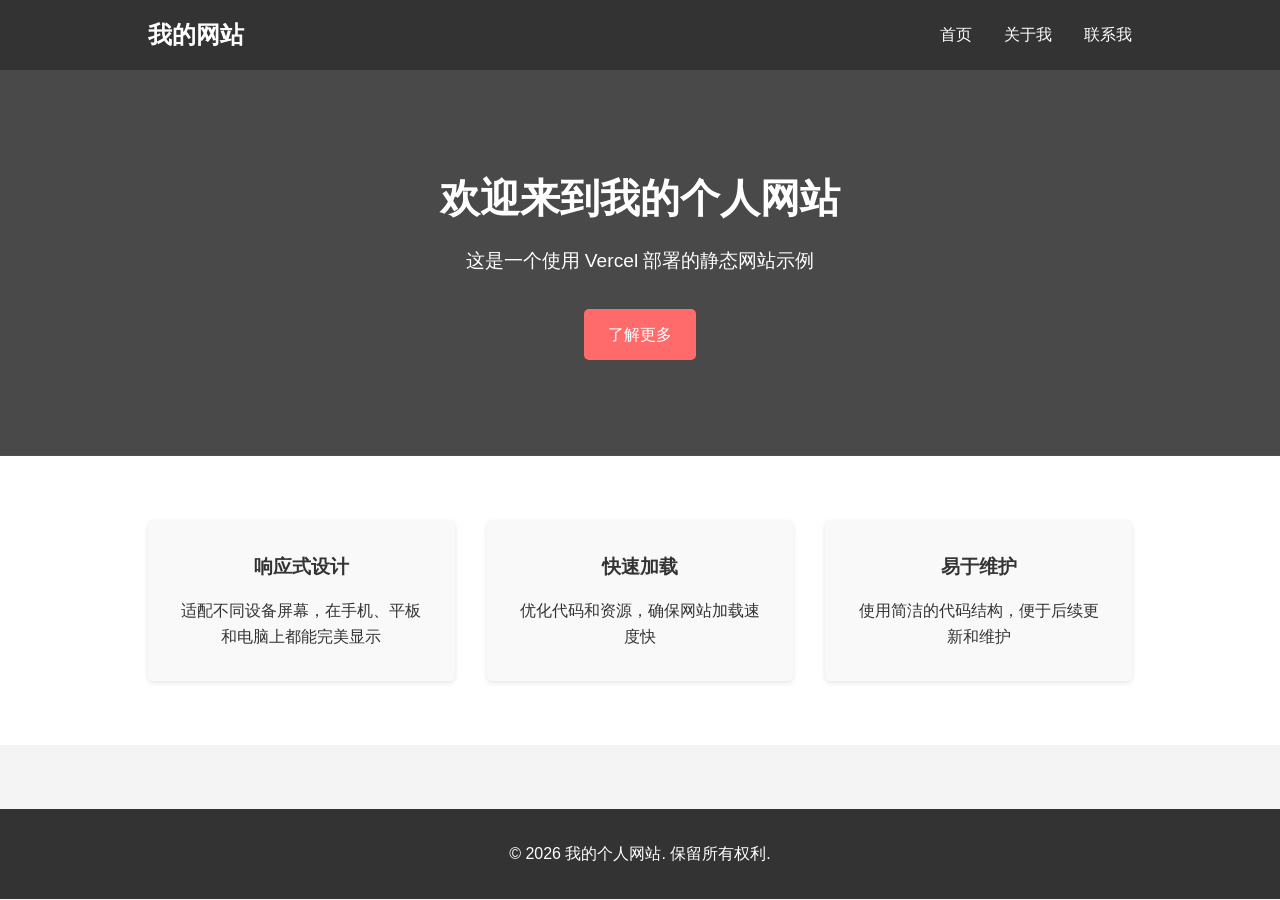
<file: index.html>
<!DOCTYPE html>
<html lang="zh-CN">
<head>
    <meta charset="UTF-8">
    <meta name="viewport" content="width=device-width, initial-scale=1.0">
    <title>我的个人网站</title>
    <link rel="stylesheet" href="css/style.css">
</head>
<body>
    <!-- 导航栏 -->
    <nav>
        <div class="container">
            <h1><a href="index.html">我的网站</a></h1>
            <ul>
                <li><a href="index.html">首页</a></li>
                <li><a href="about.html">关于我</a></li>
                <li><a href="contact.html">联系我</a></li>
            </ul>
        </div>
    </nav>

    <!-- 英雄区域 -->
    <section class="hero">
        <div class="container">
            <h2>欢迎来到我的个人网站</h2>
            <p>这是一个使用 Vercel 部署的静态网站示例</p>
            <a href="about.html" class="btn">了解更多</a>
        </div>
    </section>

    <!-- 特色内容 -->
    <section class="features">
        <div class="container">
            <div class="feature">
                <h3>响应式设计</h3>
                <p>适配不同设备屏幕，在手机、平板和电脑上都能完美显示</p>
            </div>
            <div class="feature">
                <h3>快速加载</h3>
                <p>优化代码和资源，确保网站加载速度快</p>
            </div>
            <div class="feature">
                <h3>易于维护</h3>
                <p>使用简洁的代码结构，便于后续更新和维护</p>
            </div>
        </div>
    </section>

    <!-- 页脚 -->
    <footer>
        <div class="container">
            <p>&copy; 2026 我的个人网站. 保留所有权利.</p>
        </div>
    </footer>
</body>
</html>
</file>
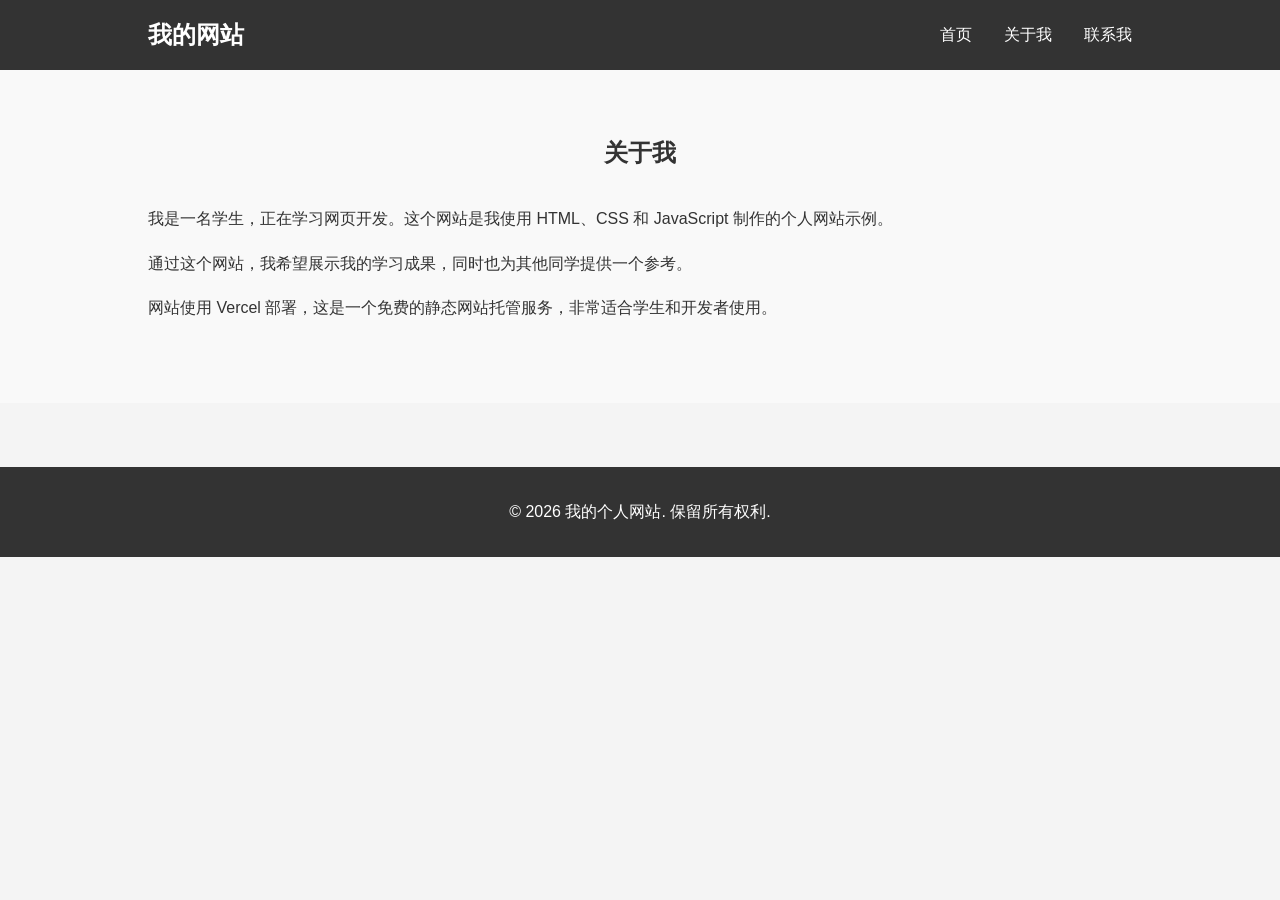
<file: about.html>
<!DOCTYPE html>
<html lang="zh-CN">
<head>
    <meta charset="UTF-8">
    <meta name="viewport" content="width=device-width, initial-scale=1.0">
    <title>关于我 - 我的个人网站</title>
    <link rel="stylesheet" href="css/style.css">
</head>
<body>
    <!-- 导航栏 -->
    <nav>
        <div class="container">
            <h1><a href="index.html">我的网站</a></h1>
            <ul>
                <li><a href="index.html">首页</a></li>
                <li><a href="about.html">关于我</a></li>
                <li><a href="contact.html">联系我</a></li>
            </ul>
        </div>
    </nav>

    <!-- 关于内容 -->
    <section class="about">
        <div class="container">
            <h2>关于我</h2>
            <p>我是一名学生，正在学习网页开发。这个网站是我使用 HTML、CSS 和 JavaScript 制作的个人网站示例。</p>
            <p>通过这个网站，我希望展示我的学习成果，同时也为其他同学提供一个参考。</p>
            <p>网站使用 Vercel 部署，这是一个免费的静态网站托管服务，非常适合学生和开发者使用。</p>
        </div>
    </section>

    <!-- 页脚 -->
    <footer>
        <div class="container">
            <p>&copy; 2026 我的个人网站. 保留所有权利.</p>
        </div>
    </footer>
</body>
</html>
</file>
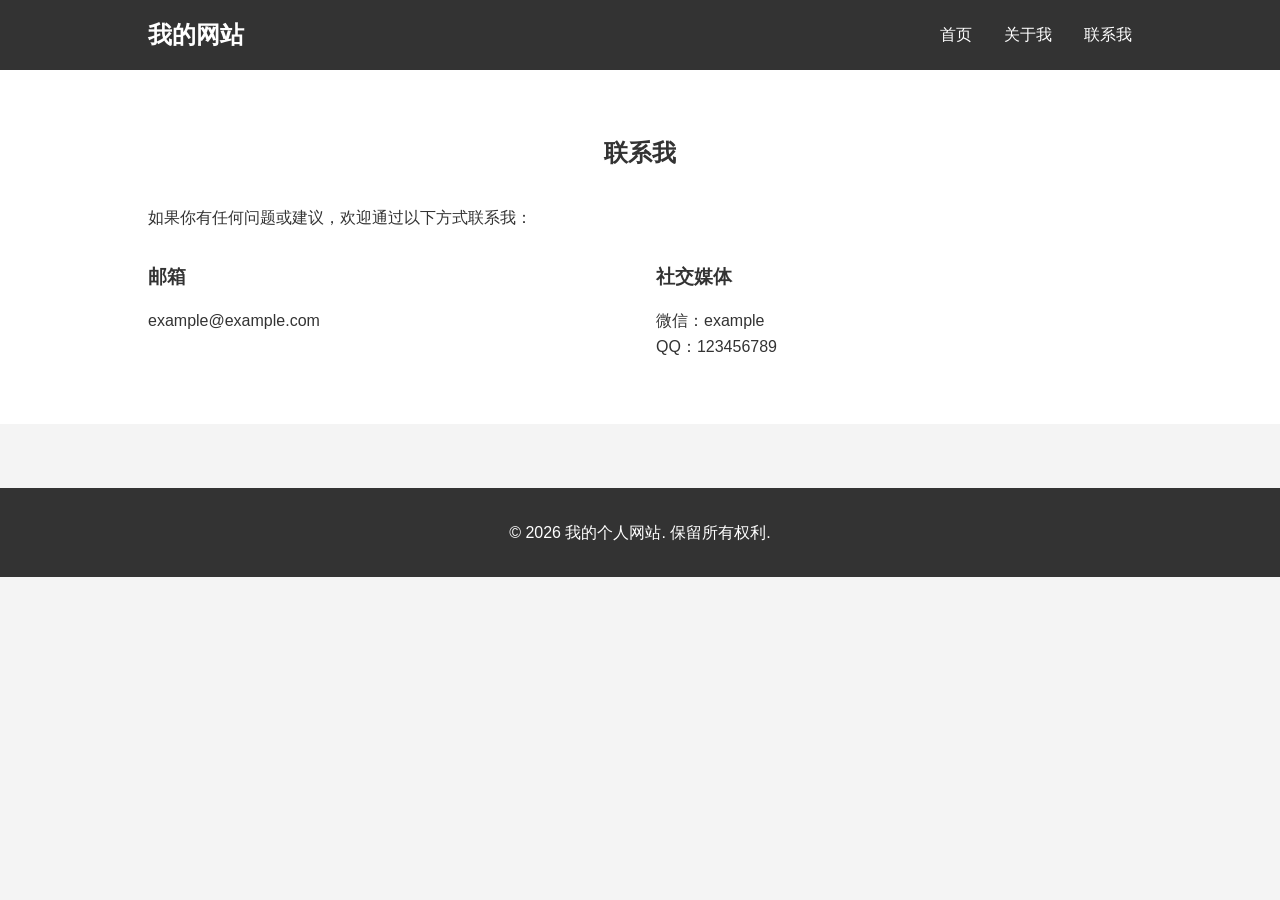
<file: contact.html>
<!DOCTYPE html>
<html lang="zh-CN">
<head>
    <meta charset="UTF-8">
    <meta name="viewport" content="width=device-width, initial-scale=1.0">
    <title>联系我 - 我的个人网站</title>
    <link rel="stylesheet" href="css/style.css">
</head>
<body>
    <!-- 导航栏 -->
    <nav>
        <div class="container">
            <h1><a href="index.html">我的网站</a></h1>
            <ul>
                <li><a href="index.html">首页</a></li>
                <li><a href="about.html">关于我</a></li>
                <li><a href="contact.html">联系我</a></li>
            </ul>
        </div>
    </nav>

    <!-- 联系内容 -->
    <section class="contact">
        <div class="container">
            <h2>联系我</h2>
            <p>如果你有任何问题或建议，欢迎通过以下方式联系我：</p>
            <div class="contact-info">
                <div>
                    <h3>邮箱</h3>
                    <p>example@example.com</p>
                </div>
                <div>
                    <h3>社交媒体</h3>
                    <p>微信：example</p>
                    <p>QQ：123456789</p>
                </div>
            </div>
        </div>
    </section>

    <!-- 页脚 -->
    <footer>
        <div class="container">
            <p>&copy; 2026 我的个人网站. 保留所有权利.</p>
        </div>
    </footer>
</body>
</html>
</file>
<file: css/style.css>
/* 全局样式 */
* {
    margin: 0;
    padding: 0;
    box-sizing: border-box;
}

body {
    font-family: 'Arial', sans-serif;
    line-height: 1.6;
    color: #333;
    background-color: #f4f4f4;
}

.container {
    width: 80%;
    max-width: 1200px;
    margin: 0 auto;
    padding: 0 20px;
}

/* 导航栏 */
nav {
    background-color: #333;
    color: #fff;
    padding: 1rem 0;
    position: sticky;
    top: 0;
    z-index: 1000;
}

nav .container {
    display: flex;
    justify-content: space-between;
    align-items: center;
}

nav h1 a {
    color: #fff;
    text-decoration: none;
    font-size: 1.5rem;
}

nav ul {
    display: flex;
    list-style: none;
}

nav ul li {
    margin-left: 2rem;
}

nav ul li a {
    color: #fff;
    text-decoration: none;
    font-size: 1rem;
    transition: color 0.3s ease;
}

nav ul li a:hover {
    color: #ff6b6b;
}

/* 英雄区域 */
.hero {
    background: linear-gradient(rgba(0,0,0,0.7), rgba(0,0,0,0.7)), url('https://images.unsplash.com/photo-1507679799987-c73779587ccf?ixlib=rb-1.2.1&auto=format&fit=crop&w=1350&q=80');
    background-size: cover;
    background-position: center;
    color: #fff;
    padding: 6rem 0;
    text-align: center;
}

.hero h2 {
    font-size: 2.5rem;
    margin-bottom: 1rem;
}

.hero p {
    font-size: 1.2rem;
    margin-bottom: 2rem;
}

.btn {
    display: inline-block;
    background-color: #ff6b6b;
    color: #fff;
    padding: 0.8rem 1.5rem;
    text-decoration: none;
    border-radius: 5px;
    transition: background-color 0.3s ease;
}

.btn:hover {
    background-color: #ee5a52;
}

/* 特色内容 */
.features {
    padding: 4rem 0;
    background-color: #fff;
}

.features .container {
    display: grid;
    grid-template-columns: repeat(auto-fit, minmax(300px, 1fr));
    gap: 2rem;
}

.feature {
    background-color: #f9f9f9;
    padding: 2rem;
    border-radius: 5px;
    box-shadow: 0 2px 5px rgba(0,0,0,0.1);
    text-align: center;
}

.feature h3 {
    margin-bottom: 1rem;
    color: #333;
}

/* 关于页 */
.about {
    padding: 4rem 0;
    background-color: #f9f9f9;
}

.about h2 {
    margin-bottom: 2rem;
    text-align: center;
}

.about p {
    margin-bottom: 1rem;
    line-height: 1.8;
}

/* 联系页 */
.contact {
    padding: 4rem 0;
    background-color: #fff;
}

.contact h2 {
    margin-bottom: 2rem;
    text-align: center;
}

.contact-info {
    display: grid;
    grid-template-columns: repeat(auto-fit, minmax(300px, 1fr));
    gap: 2rem;
    margin-top: 2rem;
}

.contact-info div h3 {
    margin-bottom: 1rem;
    color: #333;
}

/* 页脚 */
footer {
    background-color: #333;
    color: #fff;
    text-align: center;
    padding: 2rem 0;
    margin-top: 4rem;
}

/* 响应式设计 */
@media (max-width: 768px) {
    nav .container {
        flex-direction: column;
    }

    nav ul {
        margin-top: 1rem;
    }

    nav ul li {
        margin: 0 0.5rem;
    }

    .hero h2 {
        font-size: 2rem;
    }

    .features .container {
        grid-template-columns: 1fr;
    }
}
</file>
